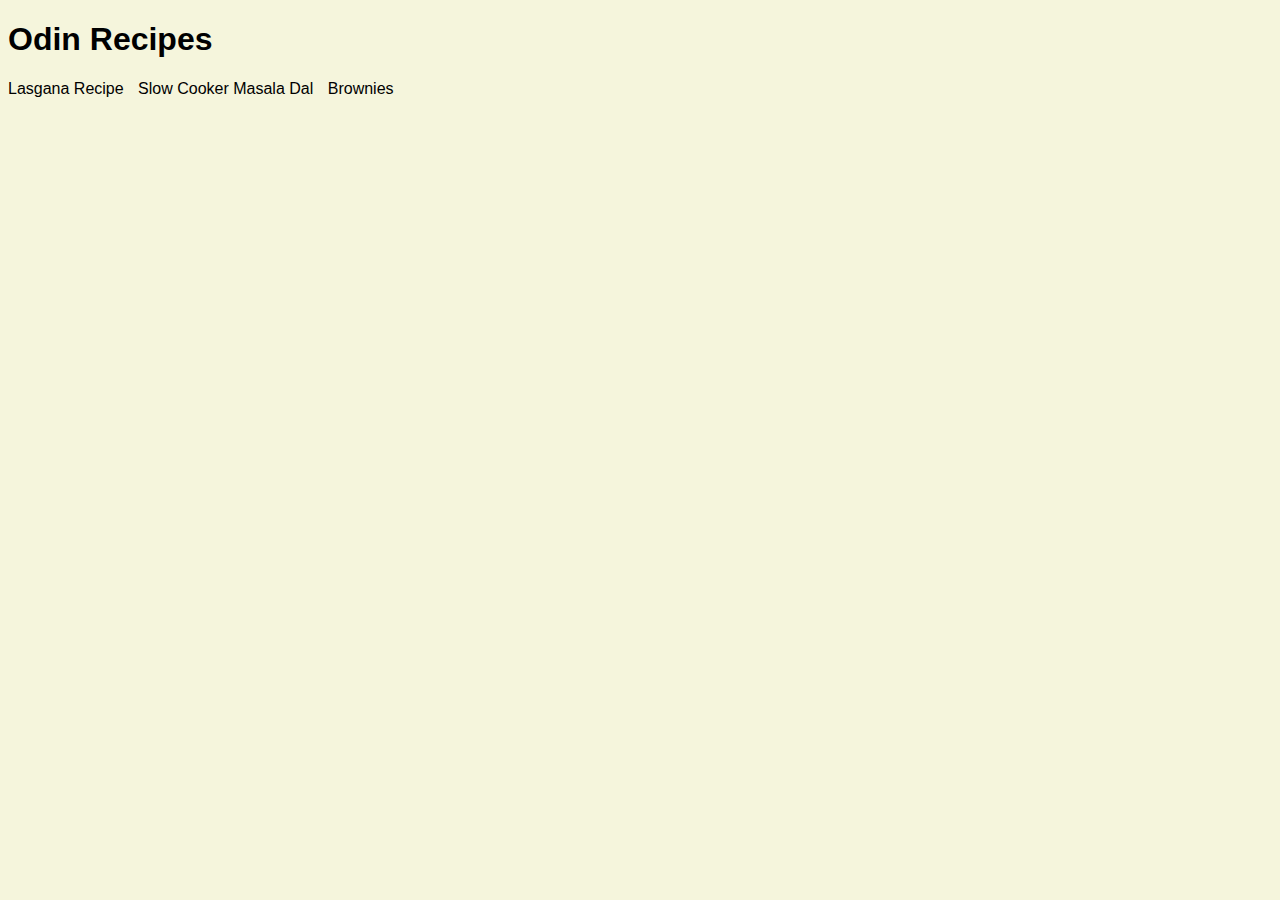
<file: index.html>
<!DOCTYPE html>
<html lang="en">
<head>
    <meta charset="UTF-8">
    <meta name="viewport" content="width=device-width, initial-scale=1.0">
    <title>Odin Recipes</title>
    <link rel="stylesheet" href="style.css">
</head>
<body>
    <h1>Odin Recipes</h1>
    <span class="recipe"><a href="./recipes/lasagna.html">Lasgana Recipe</a></span>
    <span class="recipe"><a href="./recipes/masala_dal.html">Slow Cooker Masala Dal</a></span>
    <span class="recipe"><a href="./recipes/easy_brownies.html">Brownies</a></span>
</body>
</html>
</file>
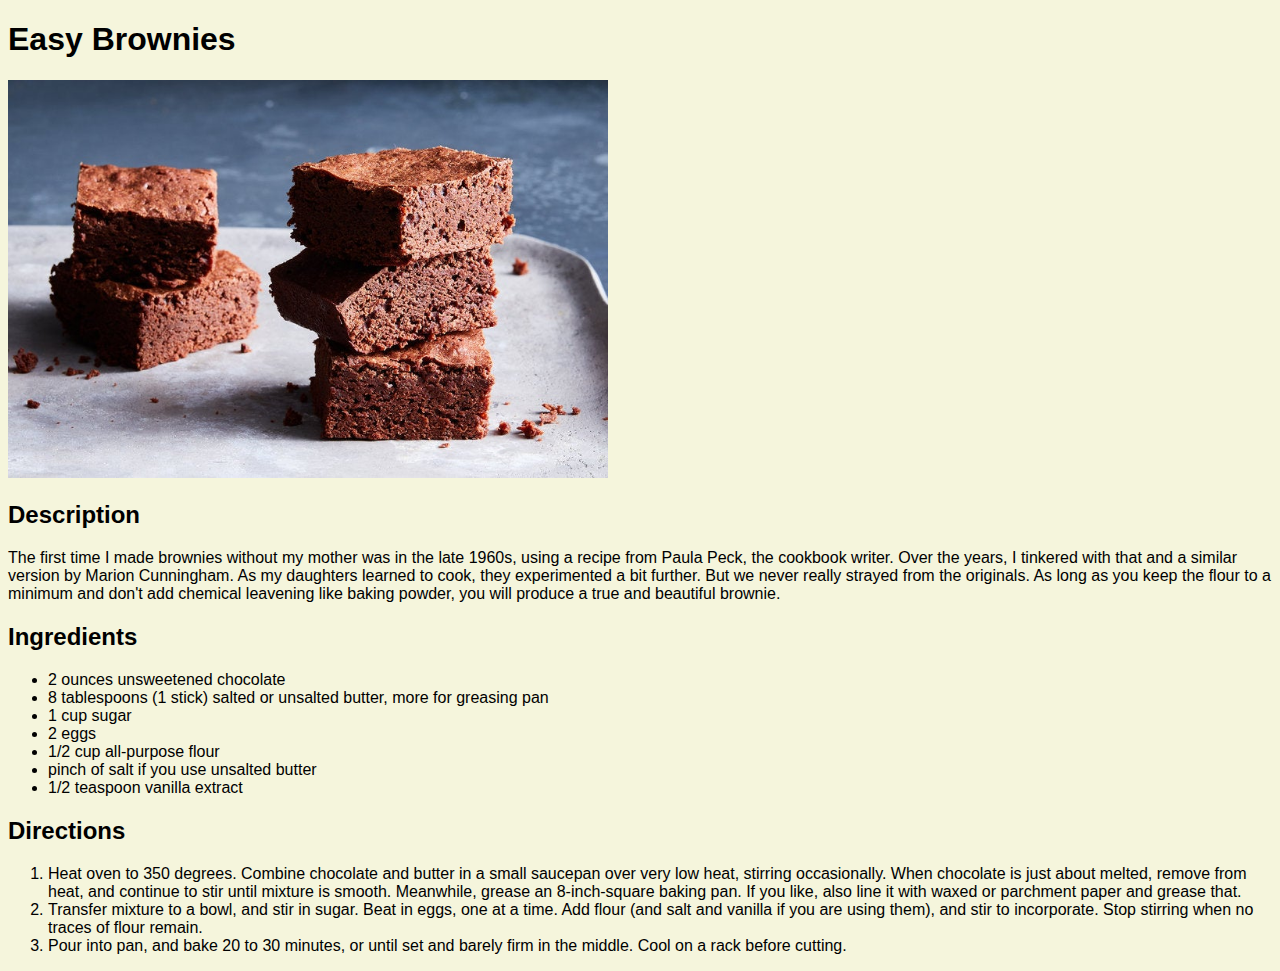
<file: recipes/easy_brownies.html>
<!DOCTYPE html>
<html lang="en">
<head>
    <meta charset="UTF-8">
    <meta name="viewport" content="width=device-width, initial-scale=1.0">
    <title>Easy Brownies</title>
    <link rel="stylesheet" href="../style.css">
</head>
<body>
    <h1><a href="../index.html">Easy Brownies</a></h1>
    <img src="../images/brownies.jpg" alt="cut brownies on a plate">
    <h2>Description</h2>
    <p>The first time I made brownies without my mother was in the late 1960s, using a recipe from Paula Peck, the cookbook writer. Over the years, I tinkered with that and a similar version by Marion Cunningham. As my daughters learned to cook, they experimented a bit further. But we never really strayed from the originals. As long as you keep the flour to a minimum and don't add chemical leavening like baking powder, you will produce a true and beautiful brownie.</p>
    <h2>Ingredients</h2>
    <ul>
        <li>2 ounces unsweetened chocolate</li>
        <li>8 tablespoons (1 stick) salted or unsalted butter, more for greasing pan</li>
        <li>1 cup sugar</li>
        <li>2 eggs</li>
        <li>1/2 cup all-purpose flour</li>
        <li>pinch of salt if you use unsalted butter</li>
        <li>1/2 teaspoon vanilla extract</li>
    </ul>
    <h2>Directions</h2>
    <ol>
        <li>Heat oven to 350 degrees. Combine chocolate and butter in a small saucepan over very low heat, stirring occasionally. When chocolate is just about melted, remove from heat, and continue to stir until mixture is smooth. Meanwhile, grease an 8-inch-square baking pan. If you like, also line it with waxed or parchment paper and grease that.</li>
        <li>Transfer mixture to a bowl, and stir in sugar. Beat in eggs, one at a time. Add flour (and salt and vanilla if you are using them), and stir to incorporate. Stop stirring when no traces of flour remain.</li>
        <li>Pour into pan, and bake 20 to 30 minutes, or until set and barely firm in the middle. Cool on a rack before cutting.</li>
    </ol>
</body>
</html>
</file>
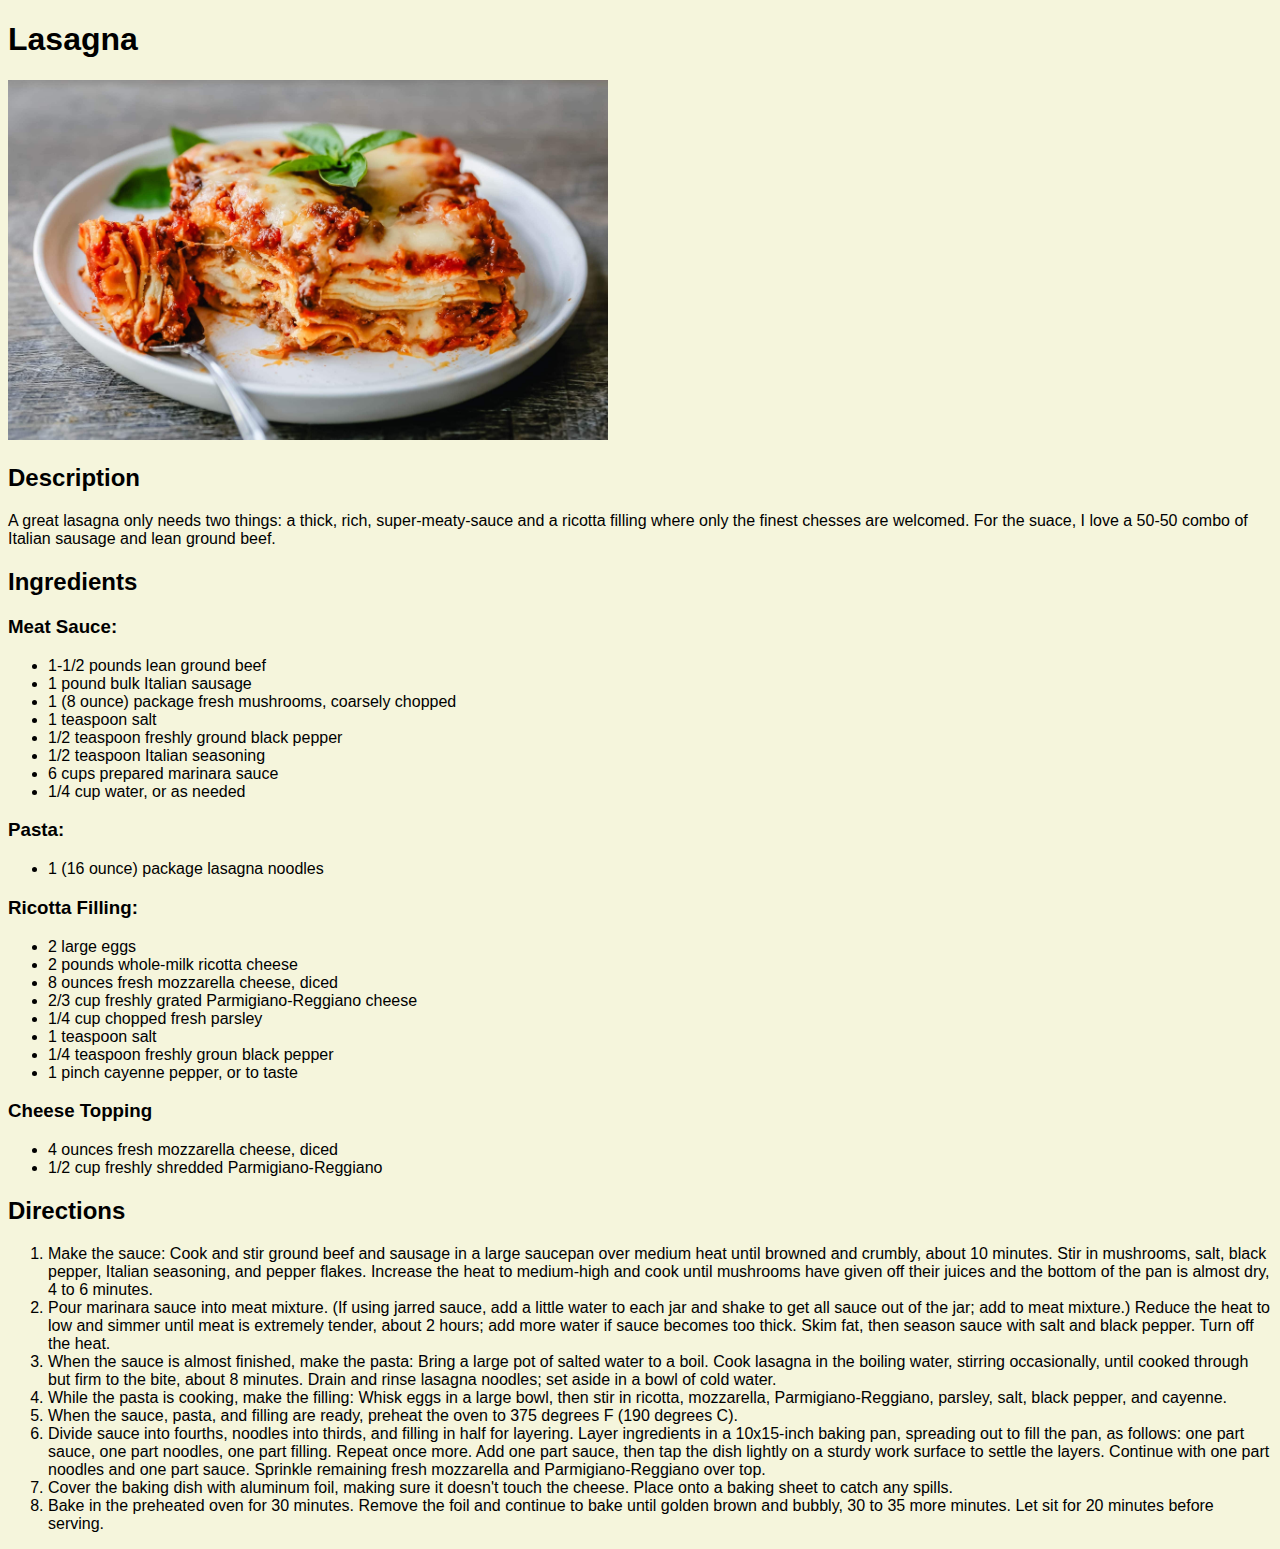
<file: recipes/lasagna.html>
<!DOCTYPE html>
<html lang="en">
<head>
    <meta charset="UTF-8">
    <meta name="viewport" content="width=device-width, initial-scale=1.0">
    <title>Lasagna</title>
    <link rel="stylesheet" href="../style.css">
</head>
<body>
    <h1><a href="../index.html">Lasagna</a></h1>
    <div id="lasagna_picture">
        <img src="../images/Classic-Lasagna.jpg" alt="lasagna on a plate">
    </div>
    <h2>Description</h2>
    <p>A great lasagna only needs two things: a thick, rich, super-meaty-sauce and a ricotta filling where only the finest chesses are welcomed. For the suace, I love a 50-50 combo of Italian sausage and lean ground beef.</p>
    <h2>Ingredients</h2>
    <h3>Meat Sauce:</h3>
    <ul>
        <li>1-1/2 pounds lean ground beef</li>
        <li>1 pound bulk Italian sausage</li>
        <li>1 (8 ounce) package fresh mushrooms, coarsely chopped</li>
        <li>1 teaspoon salt</li>
        <li>1/2 teaspoon freshly ground black pepper</li>
        <li>1/2 teaspoon Italian seasoning</li>
        <li>6 cups prepared marinara sauce</li>
        <li>1/4 cup water, or as needed</li>
    </ul>
    <h3>Pasta:</h3>
    <ul>
        <li>1 (16 ounce) package lasagna noodles</li>
    </ul>
    <h3>Ricotta Filling:</h3>
    <ul>
        <li>2 large eggs</li>
        <li>2 pounds whole-milk ricotta cheese</li>
        <li>8 ounces fresh mozzarella cheese, diced</li>
        <li>2/3 cup freshly grated Parmigiano-Reggiano cheese</li>
        <li>1/4 cup chopped fresh parsley</li>
        <li>1 teaspoon salt</li>
        <li>1/4 teaspoon freshly groun black pepper</li>
        <li>1 pinch cayenne pepper, or to taste</li>
    </ul>
    <h3>Cheese Topping</h3>
    <ul>
        <li>4 ounces fresh mozzarella cheese, diced</li>
        <li>1/2 cup freshly shredded Parmigiano-Reggiano</li>
    </ul>
    <h2>Directions</h2>
    <ol>
        <li>Make the sauce: Cook and stir ground beef and sausage in a large saucepan over medium heat until browned and crumbly, about 10 minutes. Stir in mushrooms, salt, black pepper, Italian seasoning, and pepper flakes. Increase the heat to medium-high and cook until mushrooms have given off their juices and the bottom of the pan is almost dry, 4 to 6 minutes.</li>
        <li>Pour marinara sauce into meat mixture. (If using jarred sauce, add a little water to each jar and shake to get all sauce out of the jar; add to meat mixture.) Reduce the heat to low and simmer until meat is extremely tender, about 2 hours; add more water if sauce becomes too thick. Skim fat, then season sauce with salt and black pepper. Turn off the heat.</li>
        <li>When the sauce is almost finished, make the pasta: Bring a large pot of salted water to a boil. Cook lasagna in the boiling water, stirring occasionally, until cooked through but firm to the bite, about 8 minutes. Drain and rinse lasagna noodles; set aside in a bowl of cold water.</li>
        <li>While the pasta is cooking, make the filling: Whisk eggs in a large bowl, then stir in ricotta, mozzarella, Parmigiano-Reggiano, parsley, salt, black pepper, and cayenne.</li>
        <li>When the sauce, pasta, and filling are ready, preheat the oven to 375 degrees F (190 degrees C).</li>
        <li>Divide sauce into fourths, noodles into thirds, and filling in half for layering. Layer ingredients in a 10x15-inch baking pan, spreading out to fill the pan, as follows: one part sauce, one part noodles, one part filling. Repeat once more. Add one part sauce, then tap the dish lightly on a sturdy work surface to settle the layers. Continue with one part noodles and one part sauce. Sprinkle remaining fresh mozzarella and Parmigiano-Reggiano over top.</li>
        <li>Cover the baking dish with aluminum foil, making sure it doesn't touch the cheese. Place onto a baking sheet to catch any spills.</li>
        <li>Bake in the preheated oven for 30 minutes. Remove the foil and continue to bake until golden brown and bubbly, 30 to 35 more minutes. Let sit for 20 minutes before serving.</li>
    </ol>
</body>
</html>
</file>
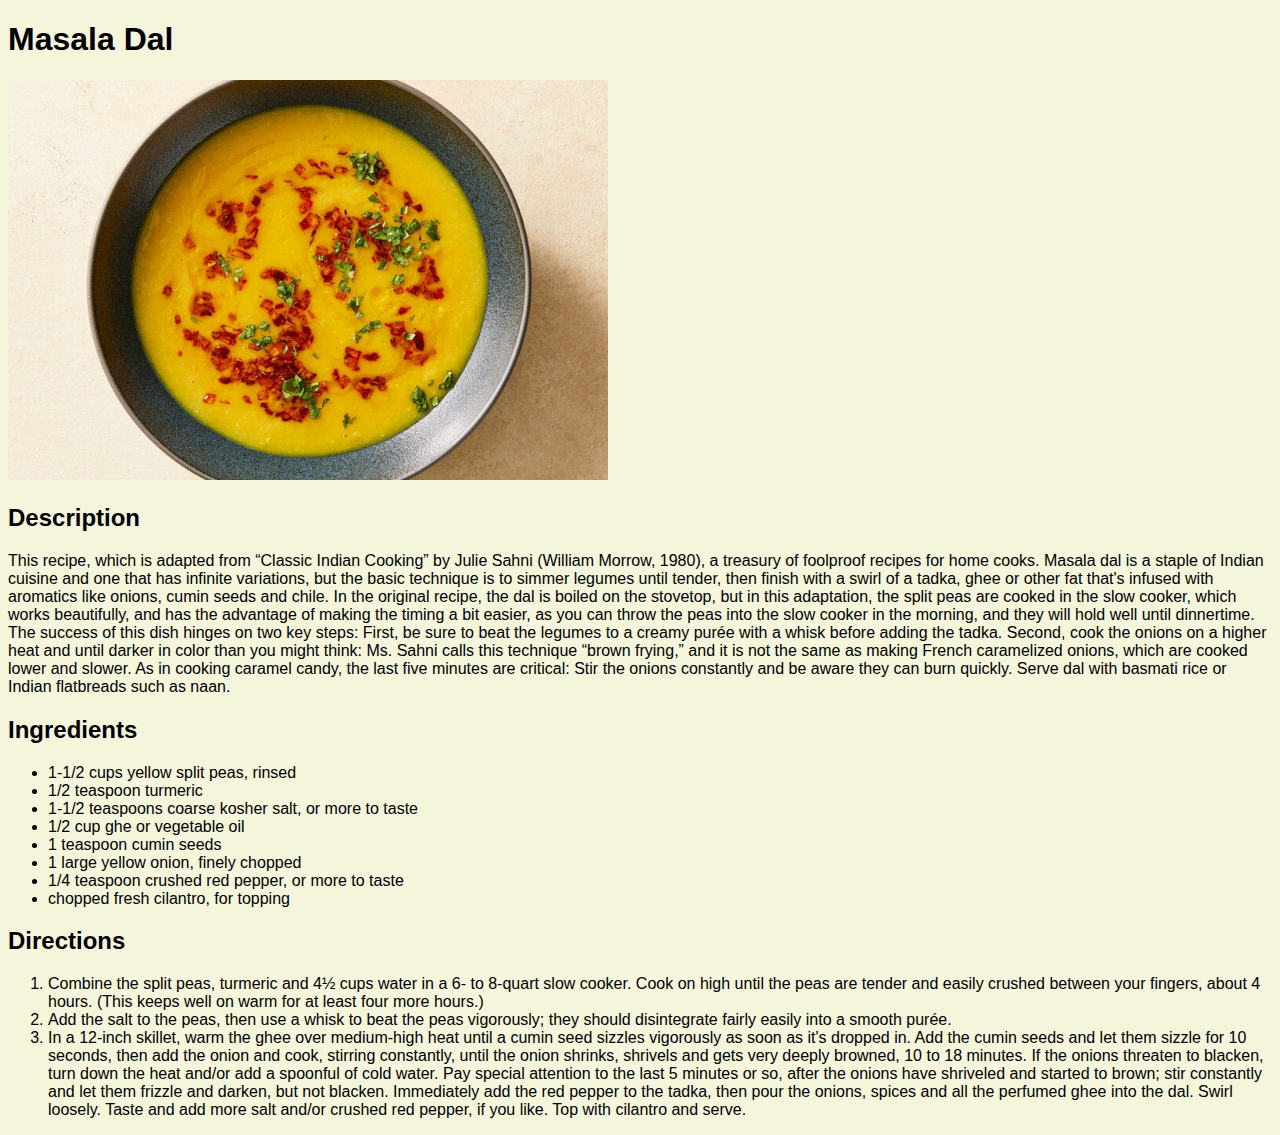
<file: recipes/masala_dal.html>
<!DOCTYPE html>
<html lang="en">
<head>
    <meta charset="UTF-8">
    <meta name="viewport" content="width=device-width, initial-scale=1.0">
    <title>Masala Dal</title>
    <link rel="stylesheet" href="../style.css">
</head>
<body>
    <h1><a href="../index.html">Masala Dal</a></h1>
    <img src="../images/masala_dal.jpg" alt="yellow masala dal">
    <h2>Description</h2>
    <p>This recipe, which is adapted from “Classic Indian Cooking” by Julie Sahni (William Morrow, 1980), a treasury of foolproof recipes for home cooks. Masala dal is a staple of Indian cuisine and one that has infinite variations, but the basic technique is to simmer legumes until tender, then finish with a swirl of a tadka, ghee or other fat that's infused with aromatics like onions, cumin seeds and chile. In the original recipe, the dal is boiled on the stovetop, but in this adaptation, the split peas are cooked in the slow cooker, which works beautifully, and has the advantage of making the timing a bit easier, as you can throw the peas into the slow cooker in the morning, and they will hold well until dinnertime. The success of this dish hinges on two key steps: First, be sure to beat the legumes to a creamy purée with a whisk before adding the tadka. Second, cook the onions on a higher heat and until darker in color than you might think: Ms. Sahni calls this technique “brown frying,” and it is not the same as making French caramelized onions, which are cooked lower and slower. As in cooking caramel candy, the last five minutes are critical: Stir the onions constantly and be aware they can burn quickly. Serve dal with basmati rice or Indian flatbreads such as naan.</p>
    <h2>Ingredients</h2>
    <ul>
        <li>1-1/2 cups yellow split peas, rinsed</li>
        <li>1/2 teaspoon turmeric</li>
        <li>1-1/2 teaspoons coarse kosher salt, or more to taste</li>
        <li>1/2 cup ghe or vegetable oil</li>
        <li>1 teaspoon cumin seeds</li>
        <li>1 large yellow onion, finely chopped</li>
        <li>1/4 teaspoon crushed red pepper, or more to taste</li>
        <li>chopped fresh cilantro, for topping</li>
    </ul>
    <h2>Directions</h2>
    <ol>
        <li>Combine the split peas, turmeric and 4½ cups water in a 6- to 8-quart slow cooker. Cook on high until the peas are tender and easily crushed between your fingers, about 4 hours. (This keeps well on warm for at least four more hours.)</li>
        <li>Add the salt to the peas, then use a whisk to beat the peas vigorously; they should disintegrate fairly easily into a smooth purée.</li>
        <li>In a 12-inch skillet, warm the ghee over medium-high heat until a cumin seed sizzles vigorously as soon as it's dropped in. Add the cumin seeds and let them sizzle for 10 seconds, then add the onion and cook, stirring constantly, until the onion shrinks, shrivels and gets very deeply browned, 10 to 18 minutes. If the onions threaten to blacken, turn down the heat and/or add a spoonful of cold water. Pay special attention to the last 5 minutes or so, after the onions have shriveled and started to brown; stir constantly and let them frizzle and darken, but not blacken. Immediately add the red pepper to the tadka, then pour the onions, spices and all the perfumed ghee into the dal. Swirl loosely. Taste and add more salt and/or crushed red pepper, if you like. Top with cilantro and serve.</li>
    </ol>
</body>
</html>
</file>
<file: style.css>
* {
    background-color: beige;
    font-family: Helvetica, Arial, sans-serif;
    font-size: 2.5 rem;
}

img {
    max-width: 600px;
    height: auto;
}

a {
    color: black;
    text-decoration: none;
}

a:hover {
    color: red;
}

span {
    display: inline-block;
    height: auto;
    padding-right: 10px;
}
</file>
